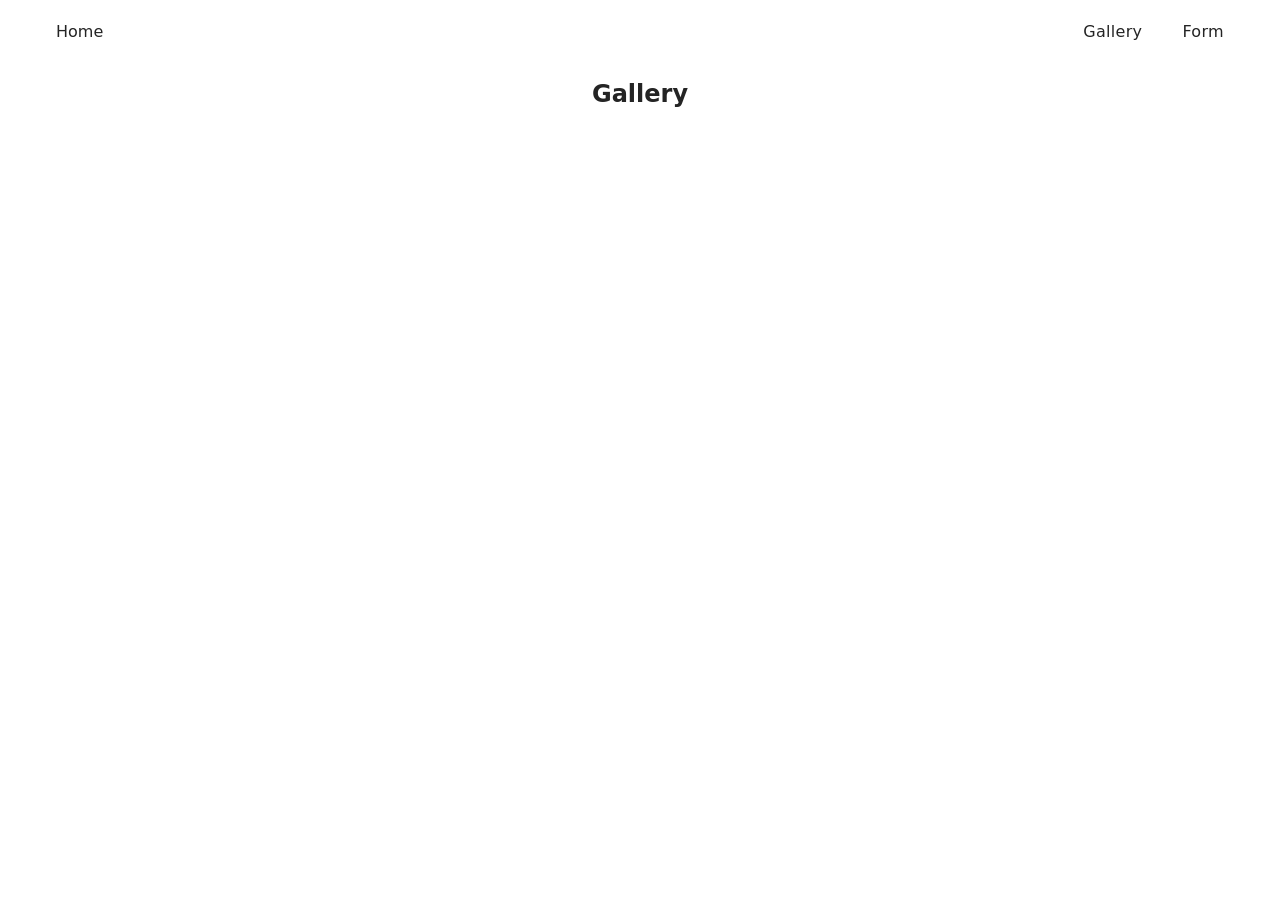
<file: src/1-gallery.html>
<!doctype html>
<html lang="en">
  <head>
    <meta charset="UTF-8" />
    <meta http-equiv="X-UA-Compatible" content="IE=edge" />
    <link rel="icon" type="image/svg+xml" href="/favicon.svg" />
    <meta name="viewport" content="width=device-width, initial-scale=1.0" />
    <title>Gallery - goit-js-hw-09</title>
    <link rel="stylesheet" href="./css/styles.css" />
  </head>
  <body>
    <header class="header">
      <div class="container">
        <nav class="nav">
          <a class="nav-logo" href="./index.html" aria-label="Site logo">
            Home
          </a>
          <ul class="nav-list">
            <li class="nav-item">
              <a class="nav-link" href="./1-gallery.html">Gallery</a>
            </li>
            <li class="nav-item">
              <a class="nav-link" href="./2-form.html">Form</a>
            </li>
          </ul>
        </nav>
      </div>
    </header>

    <main>
      <section class="section title">
        <div class="container">
          <h1 class="main-title">Gallery</h1>
        </div>
      </section>
      <section class="section gallery-section">
        <div class="container">
          <ul class="gallery"></ul>
        </div>
      </section>
    </main>

    <script type="module" src="./js/1-gallery.js"></script>
  </body>
</html>
</file>
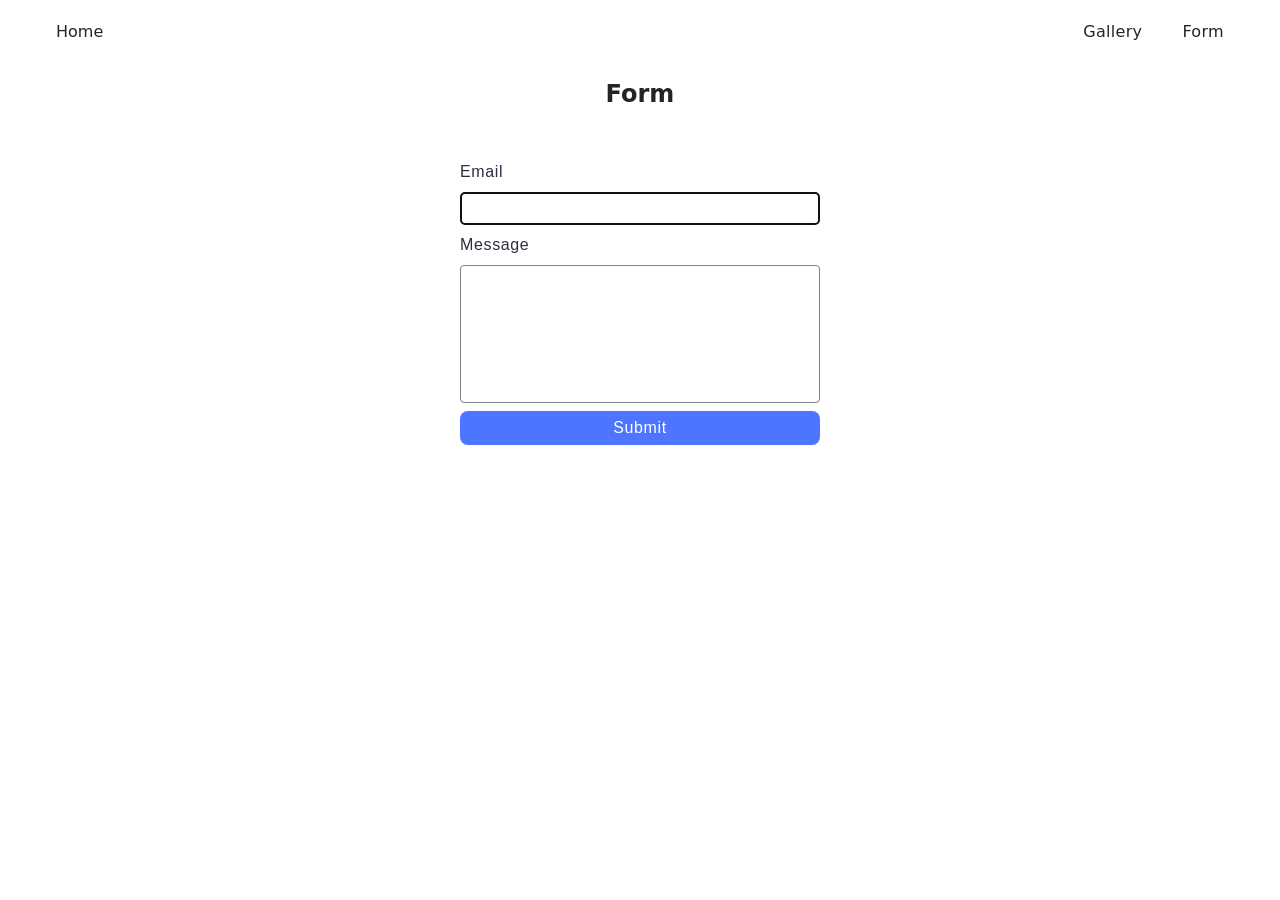
<file: src/2-form.html>
<!doctype html>
<html lang="en">
  <head>
    <meta charset="UTF-8" />
    <meta http-equiv="X-UA-Compatible" content="IE=edge" />
    <link rel="icon" type="image/svg+xml" href="/favicon.svg" />
    <meta name="viewport" content="width=device-width, initial-scale=1.0" />
    <title>Form - goit-js-hw-09</title>
    <link rel="stylesheet" href="./css/styles.css" />
  </head>
  <body>
    <header class="header">
      <div class="container">
        <nav class="nav">
          <a class="nav-logo" href="./index.html" aria-label="Site logo">
            Home
          </a>
          <ul class="nav-list">
            <li class="nav-item">
              <a class="nav-link" href="./1-gallery.html">Gallery</a>
            </li>
            <li class="nav-item">
              <a class="nav-link" href="./2-form.html">Form</a>
            </li>
          </ul>
        </nav>
      </div>
    </header>

    <main>
      <section class="section title">
        <div class="container">
          <h1 class="main-title">Form</h1>
        </div>
      </section>
      <section class="section form-section">
        <div class="container">
          <form class="feedback-form" autocomplete="off">
            <label>
              Email
              <input type="email" name="email" autofocus />
            </label>
            <label>
              Message
              <textarea name="message" rows="8"></textarea>
            </label>
            <button type="submit">Submit</button>
          </form>
        </div>
      </section>
    </main>

    <script type="module" src="./js/2-form.js"></script>
  </body>
</html>
</file>
<file: src/css/styles.css>
/**
  |============================
  | include css partials with
  | default @import url()
  |============================
*/
/* Common styles */
@import url('./reset.css');
@import url('./base.css');
@import url('./container.css');
@import url('./section.css');
@import url('./animations.css');

/* Sections style */
@import url('./header.css');
@import url('./vite-promo.css');
@import url('./badges.css');
@import url('./back-link.css');
@import url('./footer.css');

@import url('./1-gallery.css');
@import url('./2-form.css');
</file>
